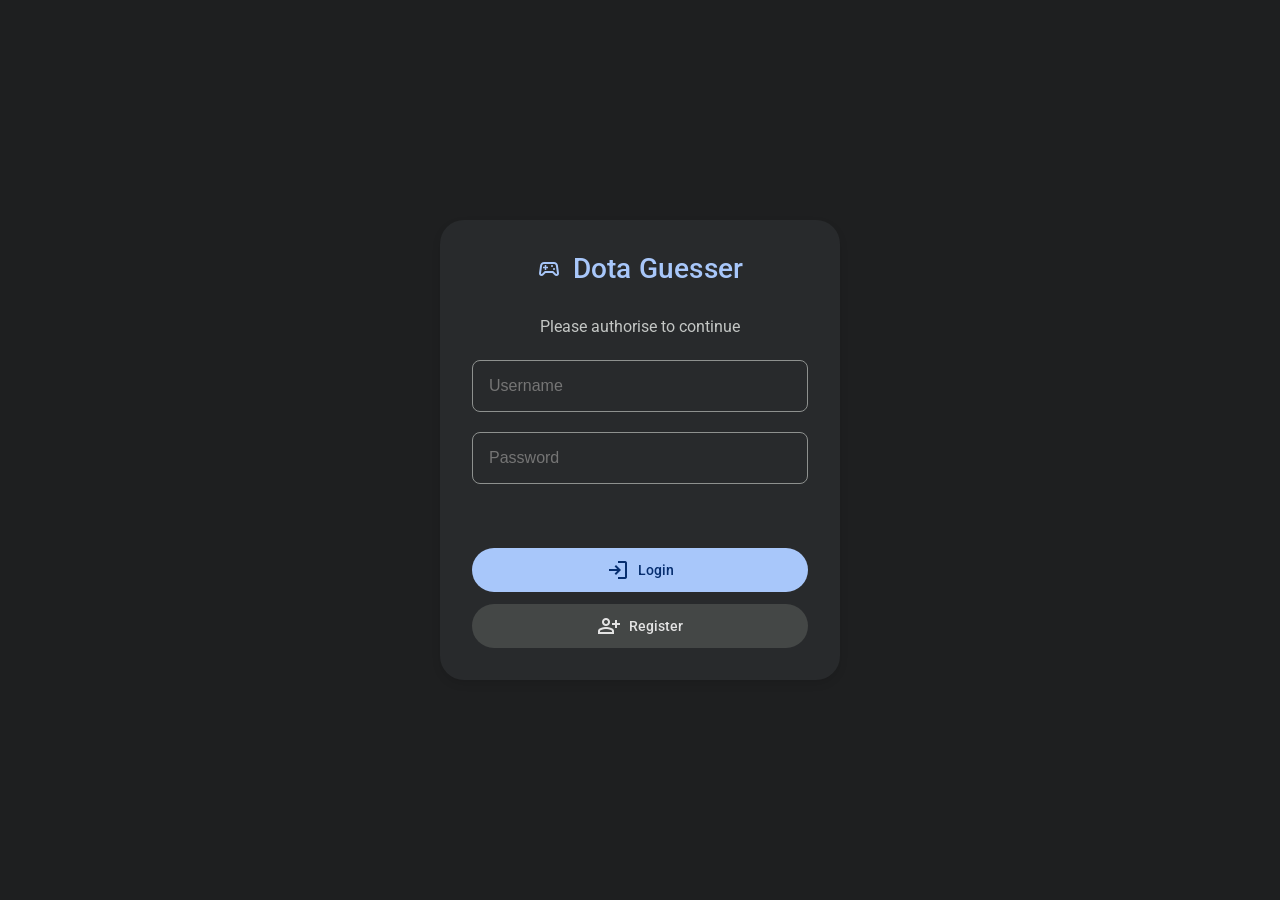
<file: static/login.html>
<!DOCTYPE html>
<html lang="uk">
<head>
    <meta charset="UTF-8">
    <meta name="viewport" content="width=device-width, initial-scale=1.0">
    <title>Dota Guesser</title>
    
    <link rel="preconnect" href="https://fonts.googleapis.com">
    <link rel="preconnect" href="https://fonts.gstatic.com" crossorigin>
    <link href="https://fonts.googleapis.com/css2?family=Roboto:wght@300;400;500;700&display=swap" rel="stylesheet">
    <link href="https://fonts.googleapis.com/css2?family=Material+Symbols+Outlined:opsz,wght,FILL,GRAD@20..48,100..700,0..1,-50..200" rel="stylesheet" />
    <link rel="stylesheet" href="/static/css/style.css">
</head>
<body>
    <div class="view active" style="justify-content: center;">
        <div class="card auth-container">
            <h1><span class="material-icon">sports_esports</span> Dota Guesser</h1>
            <p style="color: var(--md-sys-color-on-surface-variant); margin-bottom: 24px;">Please authorise to continue</p>
            
            <div class="input-group">
                <input type="text" id="username" placeholder="Username" autocomplete="off">
            </div>
            <div class="input-group">
                <input type="password" id="password" placeholder="Password">
            </div>
            
            <div id="auth-message" class="message"></div>
            
            <div class="auth-actions">
                <button class="btn btn-primary" onclick="handleLogin()">
                    <span class="material-icon">login</span> Login
                </button>
                <button class="btn btn-tonal" onclick="handleRegister()">
                    <span class="material-icon">person_add</span> Register
                </button>
            </div>
        </div>
    </div>
    
     <script src="/static/js/app.js"></script>
</body>
</html>
</file>
<file: static/css/style.css>
:root {
    --md-sys-color-primary: #a8c7fa;
    --md-sys-color-on-primary: #062e6f;
    --md-sys-color-primary-container: #0842a0;
    --md-sys-color-on-primary-container: #d3e3fd;
    --md-sys-color-background: #1e1f20;
    --md-sys-color-on-background: #e3e3e3;
    --md-sys-color-surface: #282a2c;
    --md-sys-color-surface-variant: #444746;
    --md-sys-color-on-surface-variant: #c4c7c5;
    --md-sys-color-outline: #8e918f;
    --md-sys-color-error: #ffb4ab;
    
    --border-radius-sm: 8px;
    --border-radius-md: 16px;
    --border-radius-lg: 24px;
    --border-radius-pill: 9999px;
}

* {
    box-sizing: border-box;
    margin: 0;
    padding: 0;
}

body {
    font-family: 'Roboto', sans-serif;
    background-color: var(--md-sys-color-background);
    color: var(--md-sys-color-on-background);
    min-height: 100vh;
    display: flex;
    flex-direction: column;
    overflow-x: hidden;
}

.material-icon {
    font-family: 'Material Symbols Outlined';
    font-weight: normal;
    font-style: normal;
    font-size: 24px;
    line-height: 1;
    letter-spacing: normal;
    text-transform: none;
    display: inline-block;
    white-space: nowrap;
    word-wrap: normal;
    direction: ltr;
    vertical-align: middle;
}

h1, h2, h3 { font-weight: 500; letter-spacing: 0.2px; }

.btn {
    display: inline-flex;
    align-items: center;
    justify-content: center;
    gap: 8px;
    padding: 10px 24px;
    font-size: 14px;
    font-weight: 500;
    border: none;
    border-radius: var(--border-radius-pill);
    cursor: pointer;
    transition: all 0.2s ease;
    text-transform: none;
    font-family: 'Roboto', sans-serif;
}

.btn-primary {
    background-color: var(--md-sys-color-primary);
    color: var(--md-sys-color-on-primary);
}
.btn-primary:hover:not(:disabled) {
    background-color: #b9d4fa;
    box-shadow: 0 1px 3px rgba(0,0,0,0.3);
}

.btn-tonal {
    background-color: var(--md-sys-color-surface-variant);
    color: var(--md-sys-color-on-background);
}
.btn-tonal:hover:not(:disabled) { background-color: #515453; }

.btn:disabled {
    background-color: rgba(227, 227, 227, 0.12);
    color: rgba(227, 227, 227, 0.38);
    cursor: not-allowed;
    box-shadow: none;
}

.input-group {
    position: relative;
    margin-bottom: 20px;
    width: 100%;
}
.input-group input {
    width: 100%;
    padding: 16px;
    background-color: transparent;
    border: 1px solid var(--md-sys-color-outline);
    border-radius: var(--border-radius-sm);
    color: var(--md-sys-color-on-background);
    font-size: 16px;
    transition: border-color 0.2s;
    outline: none;
}
.input-group input:focus {
    border-color: var(--md-sys-color-primary);
    border-width: 2px;
    padding: 15px;
}

.card {
    background-color: var(--md-sys-color-surface);
    border-radius: var(--border-radius-lg);
    padding: 32px;
    box-shadow: 0 4px 8px rgba(0,0,0,0.1);
}

.view {
    display: flex;
    flex-direction: column;
    align-items: center;
    flex: 1;
    padding: 24px;
    animation: fadeIn 0.4s cubic-bezier(0.2, 0, 0, 1);
}

@keyframes fadeIn {
    from { opacity: 0; transform: translateY(10px); }
    to { opacity: 1; transform: translateY(0); }
}

.auth-container { width: 100%; max-width: 400px; text-align: center; }
.auth-container h1 { color: var(--md-sys-color-primary); margin-bottom: 32px; font-size: 28px; display: flex; align-items: center; justify-content: center; gap: 12px; }
.auth-actions { display: flex; flex-direction: column; gap: 12px; margin-top: 24px; }
.message { margin-top: 16px; color: var(--md-sys-color-error); font-size: 14px; min-height: 20px; }

.dashboard { display: grid; grid-template-columns: 1fr 1fr; gap: 24px; width: 100%; max-width: 900px; }
@media (max-width: 768px) { .dashboard { grid-template-columns: 1fr; } }
.user-panel, .leaderboard-panel { display: flex; flex-direction: column; align-items: center; text-align: center; }
.user-panel h2, .leaderboard-panel h2 { margin-bottom: 24px; color: var(--md-sys-color-primary); }
.stats-box { background: var(--md-sys-color-surface-variant); padding: 16px 24px; border-radius: var(--border-radius-md); margin-bottom: 32px; width: 100%; }
.stats-box div { margin: 8px 0; font-size: 16px; }
.stats-value { font-weight: bold; color: var(--md-sys-color-primary); font-size: 20px;}
.top-players-list { text-align: left; width: 100%; background: var(--md-sys-color-surface-variant); border-radius: var(--border-radius-md); padding: 16px; }
.player-row { display: flex; justify-content: space-between; padding: 12px 0; border-bottom: 1px solid rgba(255,255,255,0.05); }
.player-row:last-child { border-bottom: none; }

#game-view { width: 100%; max-width: 1200px; margin: 0 auto; display: flex; flex-direction: column; align-items: flex-start;}
.game-header { display: flex; justify-content: space-between; align-items: center; width: 100%; margin-bottom: 24px; }
.game-header h1 { color: var(--md-sys-color-primary); }
.game-clues { display: flex; flex-direction: column; gap: 16px; width: 100%; margin-bottom: 24px; background: var(--md-sys-color-surface); padding: 24px; border-radius: var(--border-radius-md); }
.clue-section h3 { font-size: 14px; color: var(--md-sys-color-on-surface-variant); margin-bottom: 12px; text-transform: uppercase; letter-spacing: 1px; }
.items-container { display: flex; flex-wrap: wrap; gap: 12px; }
.item-img { width: 56px; height: 56px; border-radius: var(--border-radius-sm); object-fit: cover; background-color: var(--md-sys-color-surface-variant); box-shadow: 0 2px 4px rgba(0,0,0,0.2); border: 1px solid rgba(255,255,255,0.1); }
.hints-text { display: flex; gap: 16px; flex-wrap: wrap; }
.hint-chip { background: var(--md-sys-color-primary-container); color: var(--md-sys-color-on-primary-container); padding: 6px 12px; border-radius: var(--border-radius-pill); font-size: 14px; font-weight: 500; }

.heroes-grid { display: grid; grid-template-columns: repeat(auto-fit, minmax(250px, 1fr)); gap: 20px; width: 100%; }
.hero-group-card { background: var(--md-sys-color-surface); border-radius: var(--border-radius-md); padding: 20px; border: 1px solid rgba(255,255,255,0.05); }
.hero-group-card h2 { font-size: 16px; margin-bottom: 16px; color: var(--md-sys-color-on-surface-variant); display: flex; align-items: center; gap: 8px; }
.hero-list { display: flex; flex-wrap: wrap; gap: 8px; }
.hero-img { width: 64px; height: 36px; object-fit: cover; border-radius: 4px; cursor: pointer; transition: all 0.2s ease; border: 2px solid transparent; background-color: #333; }
.hero-img:hover { transform: scale(1.05); box-shadow: 0 4px 8px rgba(0,0,0,0.3); }
.hero-img.selected { border-color: var(--md-sys-color-primary); transform: scale(1.1); box-shadow: 0 0 12px rgba(168, 199, 250, 0.4); z-index: 2; position: relative; }

.game-actions { position: fixed; bottom: 24px; right: 24px; display: flex; gap: 16px; z-index: 100; }
.game-actions .btn { box-shadow: 0 4px 12px rgba(0,0,0,0.5); padding: 16px 32px; font-size: 16px; }

.overlay { position: fixed; top: 0; left: 0; right: 0; bottom: 0; background: rgba(0, 0, 0, 0.7); backdrop-filter: blur(4px); display: flex; justify-content: center; align-items: center; z-index: 1000; opacity: 0; pointer-events: none; transition: opacity 0.3s ease; }
.overlay.visible { opacity: 1; pointer-events: auto; }
.end-content { background: var(--md-sys-color-surface); padding: 40px; border-radius: var(--border-radius-lg); text-align: center; width: min(400px, 90vw); box-shadow: 0 8px 32px rgba(0,0,0,0.5); transform: scale(0.9); transition: transform 0.3s cubic-bezier(0.2, 0, 0, 1); }
.overlay.visible .end-content { transform: scale(1); }
.end-icon { font-size: 48px; margin-bottom: 16px; }
.end-content h2 { margin-bottom: 24px; font-size: 24px; line-height: 1.4; }
.end-actions { display: flex; flex-direction: column; gap: 12px; }

.toast {
    position: fixed;
    top: -50px; /* Start hidden above the screen */
    left: 50%;
    transform: translateX(-50%);
    background-color: #ff5252; /* Red background for errors */
    color: white;
    padding: 12px 24px;
    border-radius: var(--border-radius-md);
    font-weight: bold;
    font-size: 16px;
    box-shadow: 0 4px 12px rgba(255, 82, 82, 0.4);
    z-index: 99999;
    opacity: 0;
    /* Bouncy animation curve */
    transition: all 0.4s cubic-bezier(0.68, -0.55, 0.27, 1.55); 
    pointer-events: none;
}

.toast.show {
    top: 40px; /* Drop down into view */
    opacity: 1;
}
</file>
